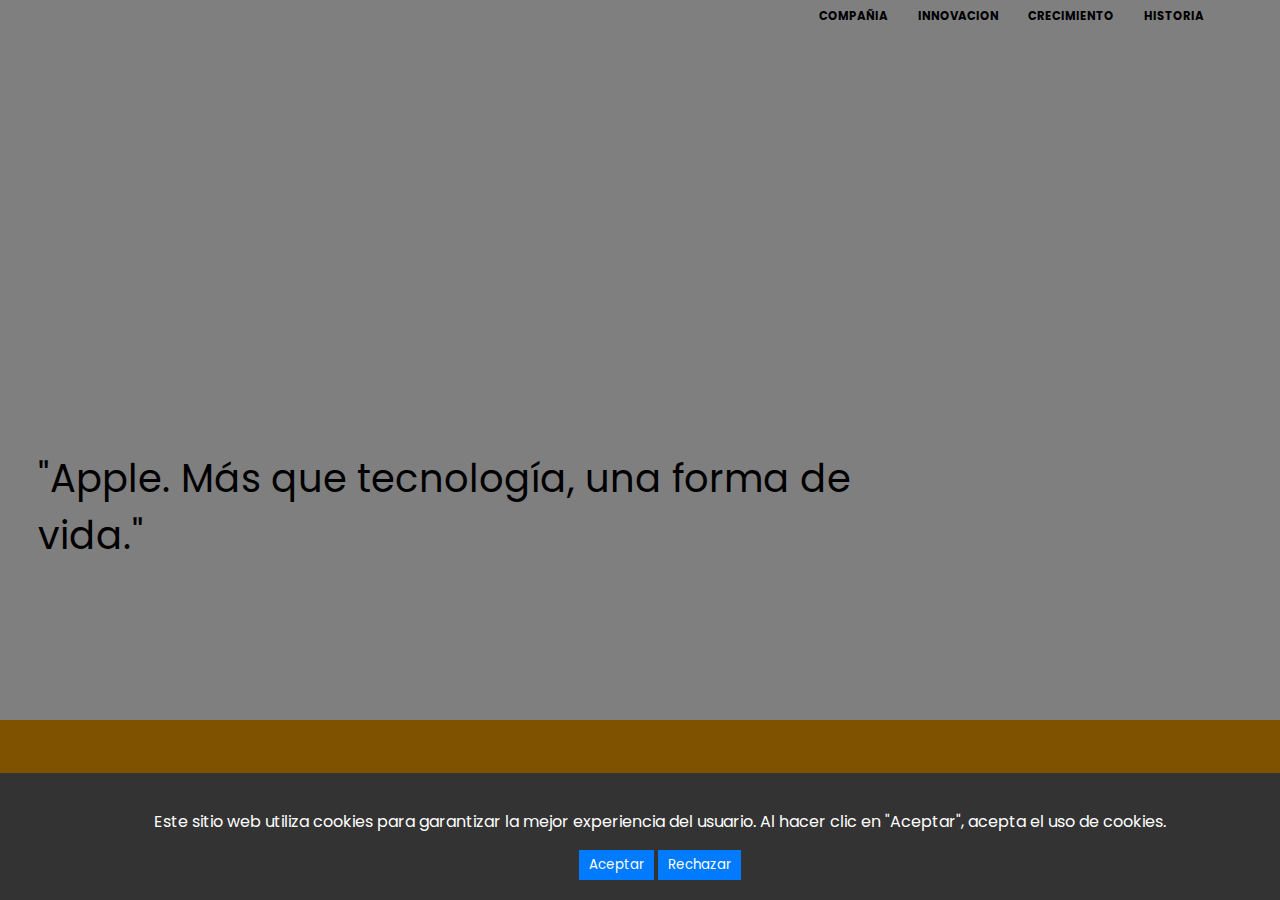
<file: index.html>
<!DOCTYPE html>
<html lang="en">
<head>
    <meta charset="UTF-8">
    <meta name="viewport" content="width=device-width, initial-scale=1.0">
    <link rel="stylesheet" href="CSS/index-header.css">
    <link rel="stylesheet" href="CSS/index-body.css">
    <link rel="stylesheet" href="CSS/index-letra.css">
    <link rel="stylesheet" href="CSS/index-containerPrincipal.css">
    <script src="JAVAS/ventanaerme.js"></script>
    <title>Home Apple</title>
</head>
<body>

    <header class="header1"> 
        <a onclick="return Confirmar()" href="company.html"><li class="li-header"><strong>COMPAÑIA</strong> </li></a>
        <a onclick="return Confirmar()" href="journalism.html"><li class="li-header"><strong>INNOVACION</strong></li></a>
        <a onclick="return Confirmar()" href="carrers.html"><li class="li-header"><strong>CRECIMIENTO</strong></li></a>
        <a onclick="return Confirmar()" href="inventors.html"><li class="li-header"><strong>HISTORIA</strong></li></a>
    </header>


    <div class="containerPrincipal">
    
        <div class="containerSlogan">
            "Apple. Más que tecnología, una forma de <br>vida."
        </div>

        <div class="barraInferior">
            
        </div>
        
    </div>

    <div id="cookie-overlay"></div>
    <div id="cookie-popup">
        <p>Este sitio web utiliza cookies para garantizar la mejor experiencia del usuario. Al hacer clic en "Aceptar", acepta el uso de cookies.</p>
 
        <button id="accept-cookie">Aceptar</button>
        <button id="reject-cookie">Rechazar</button>
    </div>
    
    <script src="JAVAS/cookies.js">
       
    </script>
</body>
</html>
</file>
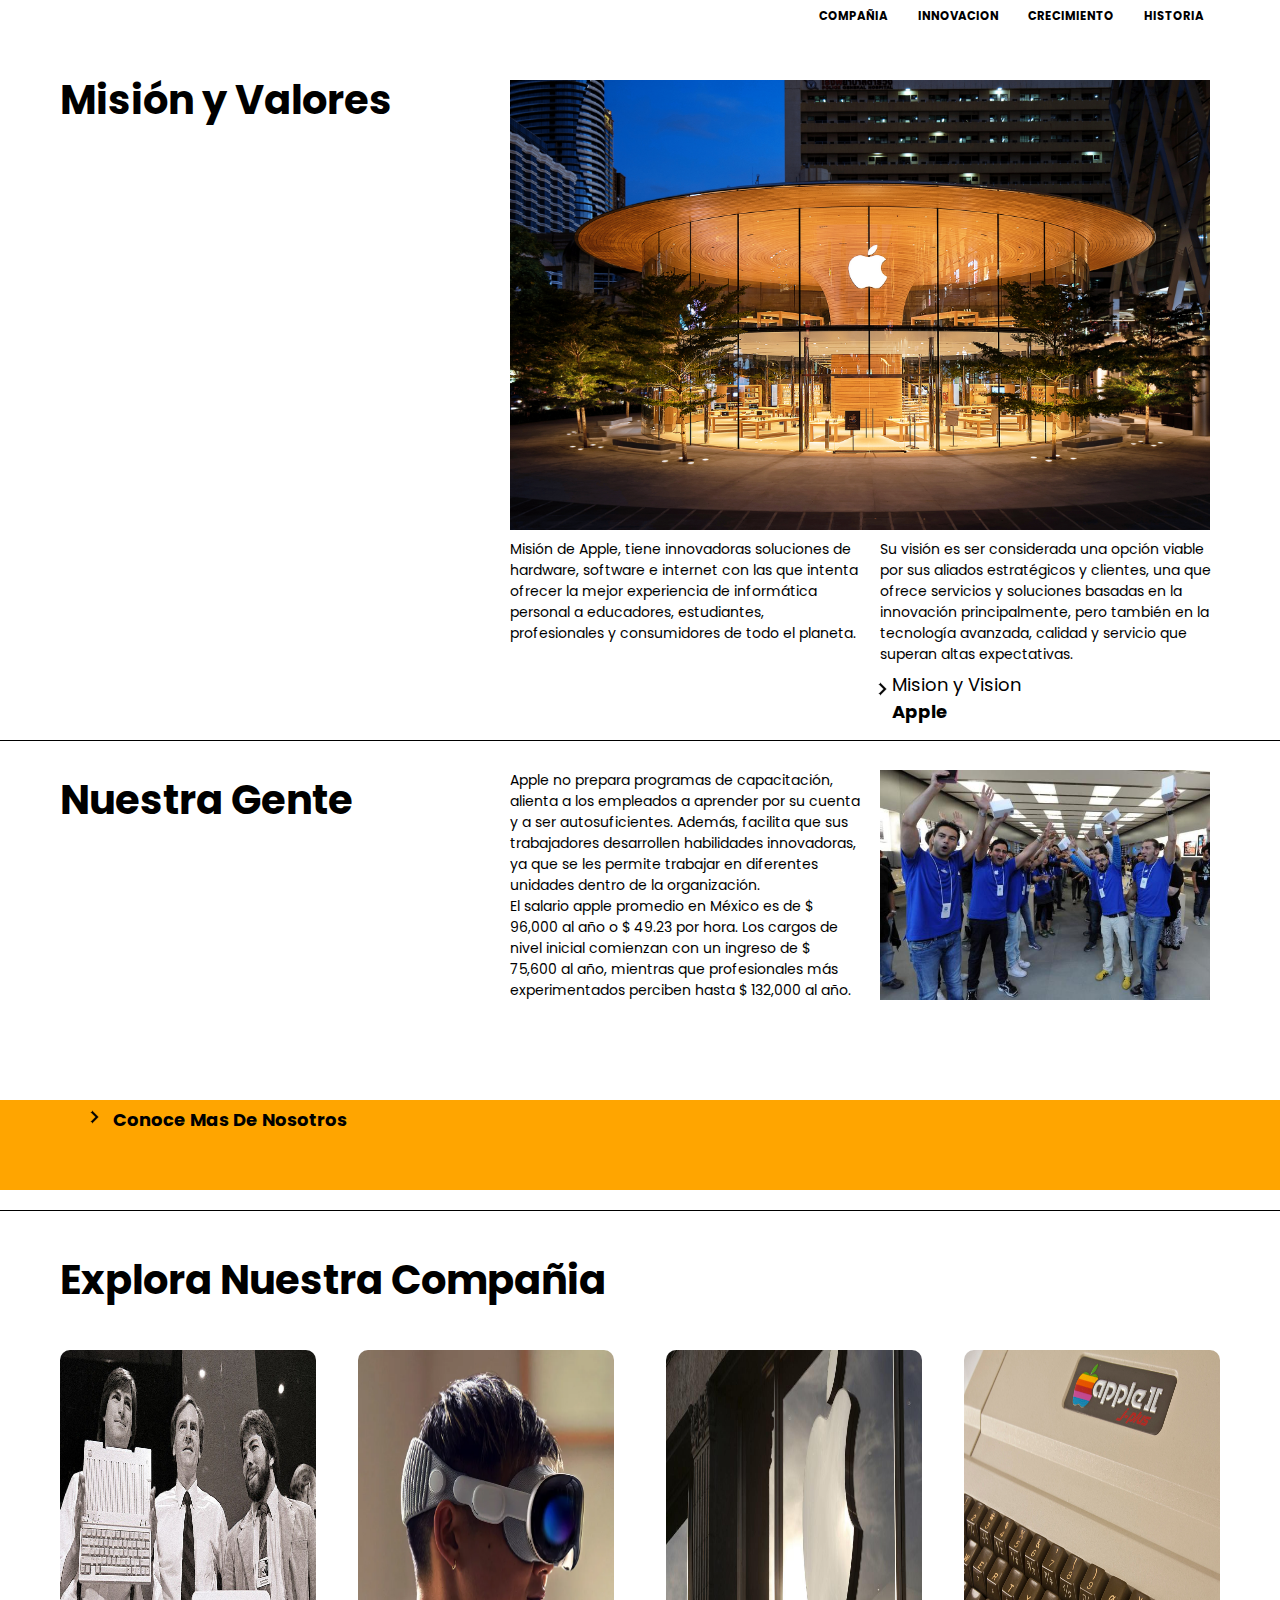
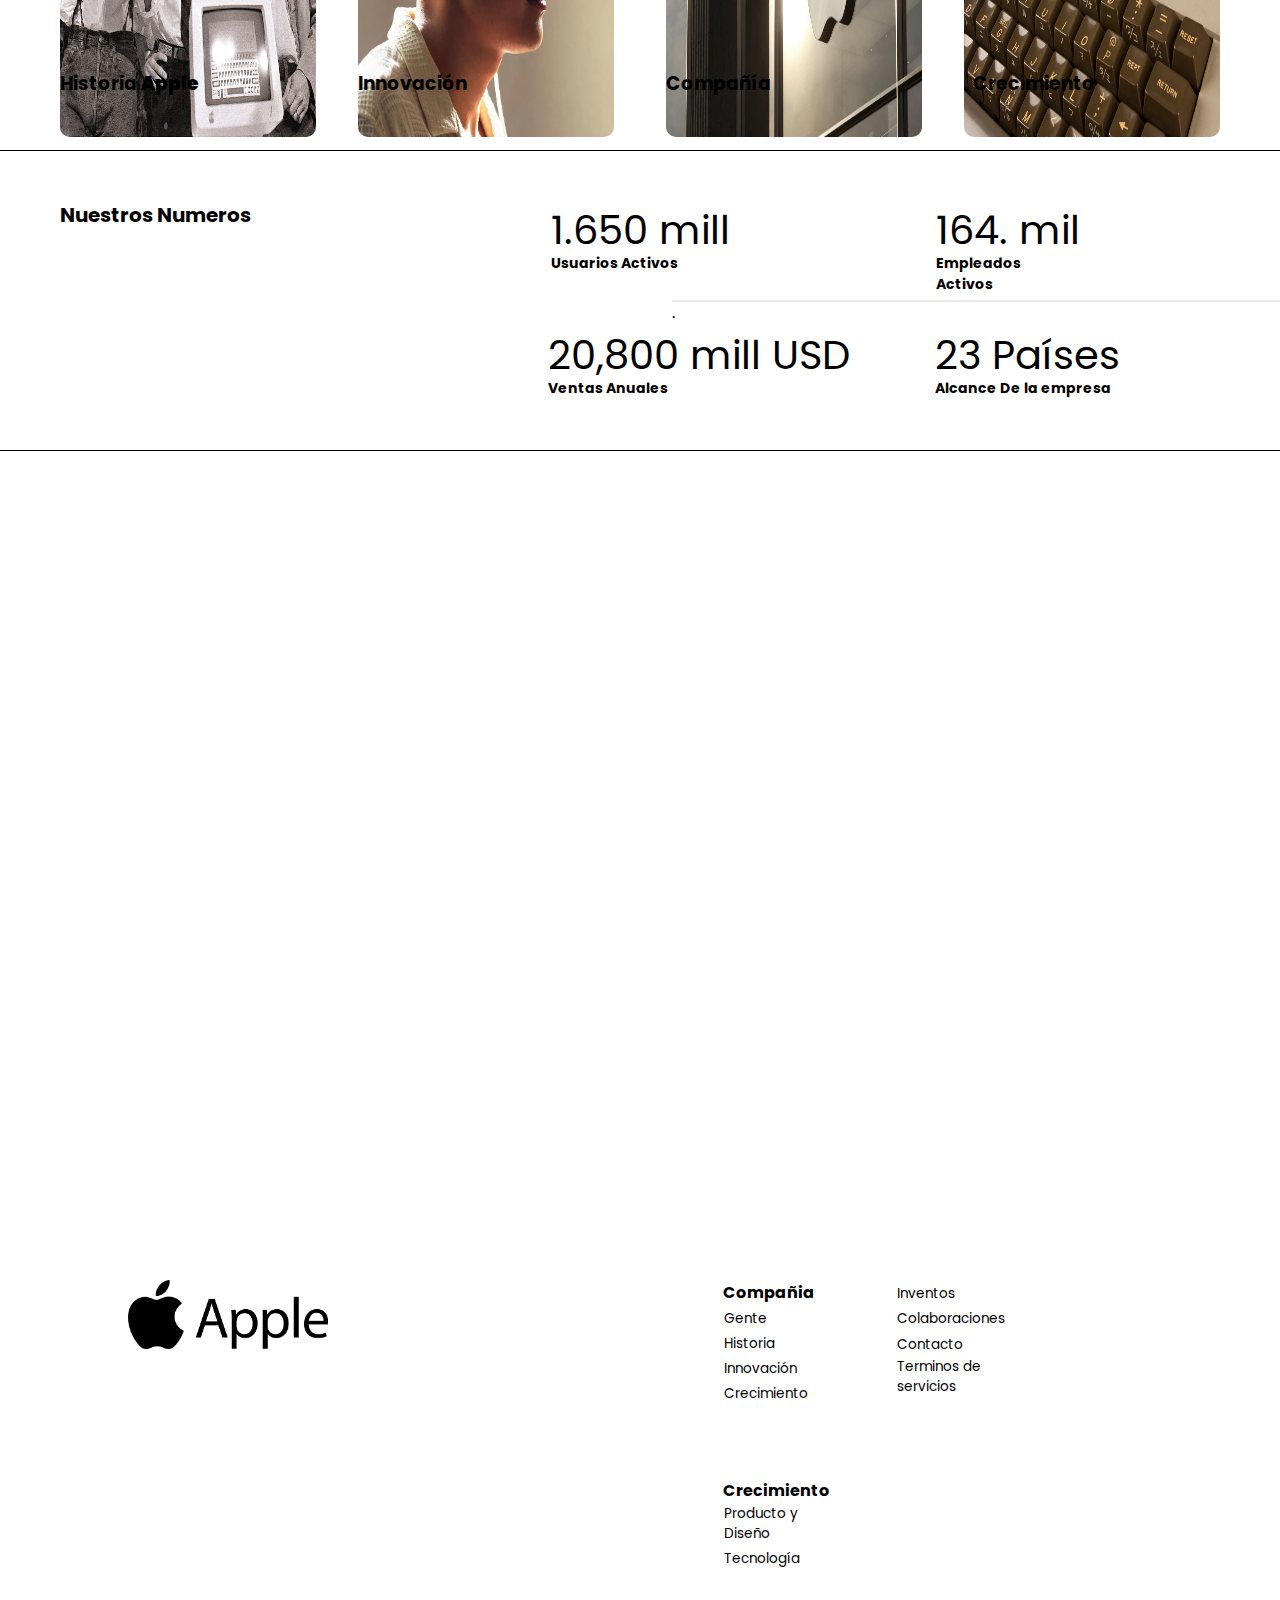
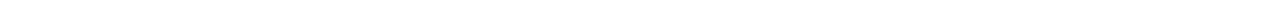
<file: company.html>
<!DOCTYPE html>
<html lang="en">
<head>
    <meta charset="UTF-8">
    <meta name="viewport" content="width=device-width, initial-scale=1.0">
    <link rel="stylesheet" href="/CSS/index-header.css">
    <link rel="stylesheet" href="/CSS/index-body.css">
    <link rel="stylesheet" href="/CSS/index-letra.css">
    <link rel="stylesheet" href="/CSS/company-containerPrincipal.CSS">
    <link rel="stylesheet" href="/CSS/index-containerPrincipal.css">
    <title>COMPANY</title>
</head>
<body>

    <header class="header1"> 
        <a href="company.html"><li class="li-header"><strong>COMPAÑIA</strong> </li></a>
        <a href="journalism.html"><li class="li-header"><strong>INNOVACION</strong></li></a>
        <a href="carrers.html"><li class="li-header"><strong>CRECIMIENTO</strong></li></a>
        <a href="inventors.html"><li class="li-header"><strong>HISTORIA</strong></li></a>
    </header>


    <div class="Company-ContainerPrincipal">
        <div class="Company-ContainerSub">
            <section class="subtitulo-1">
             <strong>Misión y Valores</strong>   
            </section>
            
            <section >
                <img class="Imagen-Apple" src="/IMGS/Oficina.jpg">
            </section>
            <section class="Introduction-Mission">
                <p>Misión de Apple, tiene innovadoras soluciones de hardware, software e internet con las que intenta ofrecer la mejor experiencia de informática personal a educadores, estudiantes, profesionales y consumidores de todo el planeta.
                  </p>
            </section>

            <section class="Imagen-Subtitulo-1">
                <p>
                    Su visión es ser considerada una opción viable por sus aliados estratégicos y clientes, una que ofrece servicios y soluciones basadas en la innovación principalmente, pero también en la tecnología avanzada, calidad y servicio que superan altas expectativas.
                </p>
            </section>

            <section class="Mission">
                <img class="Img2" src="/IMGS/chevron_right_FILL0_wght400_GRAD0_opsz24.png">
                <a href="" style="font-size: 18px;"> Mision y Vision <strong>Apple</strong></a>
            </section>
        </div>

        <div class="BarraDivisora" id="gente">
            
        </div>

        <div class="Nuestra-gente">
            <section class="Subtitulo-Gente" >
                <strong> Nuestra Gente</strong>
            </section>

            <section class="parrafo-Nue-Gente">
                Apple no prepara programas de capacitación, alienta a los 
                empleados a aprender por su cuenta y a ser autosuficientes.
                 Además, facilita que sus trabajadores desarrollen habilidades
                  innovadoras, ya que se les permite trabajar en diferentes unidades
                   dentro de la organización. <br>
                   El salario apple promedio en México es de $ 96,000 al año 
                   o $ 49.23 por hora. Los cargos de nivel inicial comienzan con un 
                   ingreso de $ 75,600 al año, mientras que 
                   profesionales más experimentados perciben hasta $ 132,000 al año.
            </section>

            <section>
                <img class="Imagen-Empleados" src="/IMGS/Empleados.jpg">
            </section>
        </div>

        <div class="barraInferior2">
            
        </div>
        <img class="img3" src="/IMGS/chevron_right_FILL0_wght400_GRAD0_opsz24.png">
        <a href="" style="font-size: 18px;" class="Siguente"><strong>Conoce Mas De Nosotros</strong></a>
    </div>

        <div class="barra-Divisora2">

        </div>

        <div class="Explore-Company">
            <section class="subtitulo4">
                <strong>Explora Nuestra Compañia</strong>
            </section>

            <section  class="barraImgs">
                <a href="inventors.html"><img src="/IMGS/jobs.jpg" class="img5 a-1"></a>
                <a href=""> <img src="/IMGS/Apple-Vision-Pro-.jpg" class="img6 a-1"></a>
                <h3  class="h3-1">Historia <strong>Apple</strong></h3>
                <h3 class="h3-2">Innovación<strong></strong></h3>
                <a href="carrers.html"><img src="/IMGS/oficinas.jpg" class="img7 a-1"></a>
                <h3 class="h3-3">Compañía<strong></strong></h3>  
                <a href="carrers.html"><img src="/IMGS/producto10.jpg" class="img8 a-1"></a>
                <h3 class="h3-4">Crecimiento <strong></strong></h3>
            </section>
        </div>

        <div class="barra-Divisora3">
            
        </div>

        <div class="ContainerSecundario">
            <section class="Subtitulo5">
               
               <strong>Nuestros Numeros</strong>
               
            </section>

            <section class="Usuarios">
                1.650 mill
                
                   
                   <h3 class="h3-5">
                    Usuarios Activos
                   </h3>
            </section>

            <section class="Empleados">
                    164. mil
                    <h3 class="h3-6">
                        Empleados Activos
                   </h3>
            </section>
            <div class="barraSeparadora">

            </div>

            <section class="Ventas">
                20,800 mill USD
                <h3 class="h3-7">
                    Ventas Anuales
                </h3>
                 
            </section>

            <section class="Alcance">
                23 Países
                <h3 class="h3-8">
                    Alcance De la empresa
                </h3>
            </section>
            <div class="barra">
                .
            </div>

            <section class="Logo-2">
                <img  style="width: 200px; " src="/IMGS/Apple-Logo-PNG.png">
            </section>

            <section class="More">
                <li><strong>Compañia</strong> </li>
                <a href="#gente"><li>Gente</li></a><br>
                <a href="inventors.html"><li>Historia</li></a><br>
                <a href="journalism.html"><li>Innovación</li></a><br>
                <a href="carrers.html"><li>Crecimiento</li></a>
            </section>

            <section class="More2">
                <li><strong>Crecimiento</strong> </li>
                <a href="carrers.html"> <li>Producto y Diseño</li></a><br>
                <a href="carrers.html"><li>Tecnología</li></a><br><br><br>
            </section>

            <section class="More3">
                <a href="inventors.html"><li>Inventos</li></a><br>
                <a href="journalism.html"><li>Colaboraciones</li></a><br>
                <a href="Contacto.html"><li>Contacto</li></a><br>
                <a href="Terminos y condiciones.html"><li>Terminos de servicios</li></a>
            </section>

        </div>

</body>
</html>
</file>
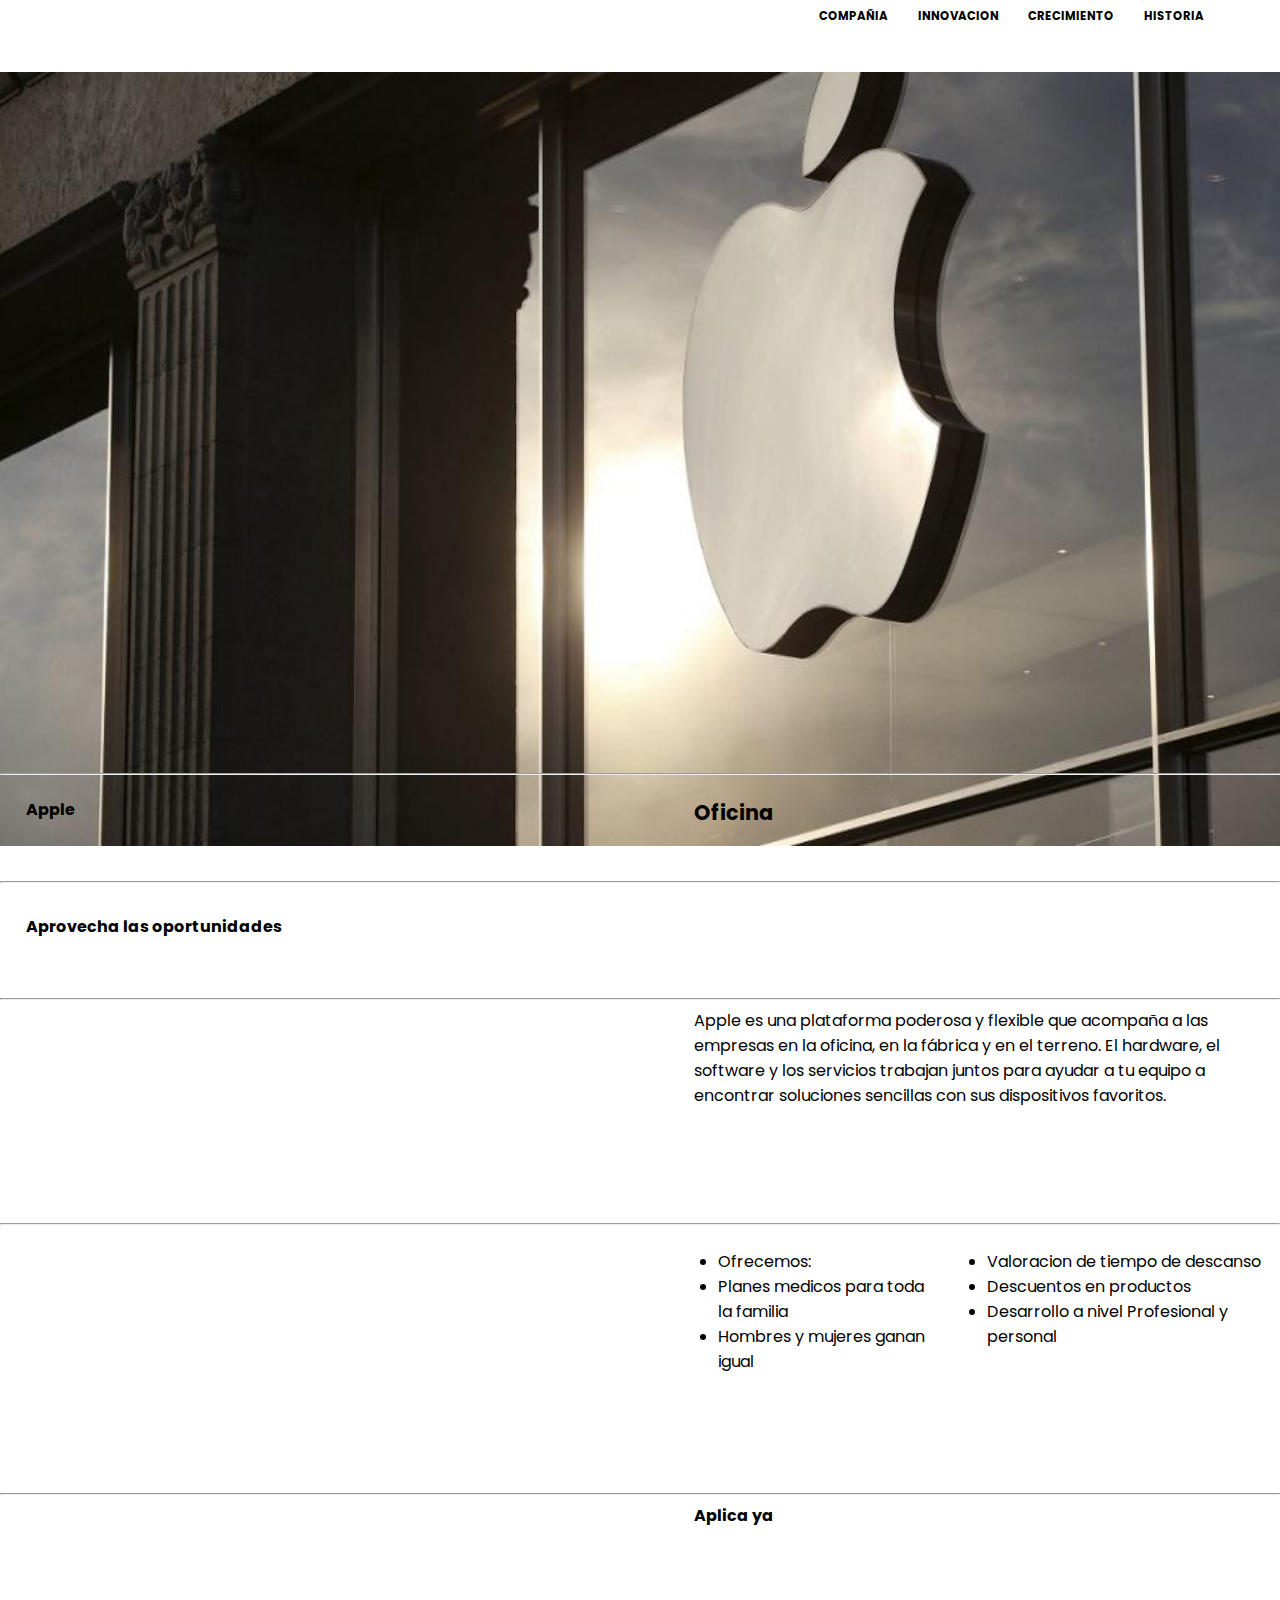
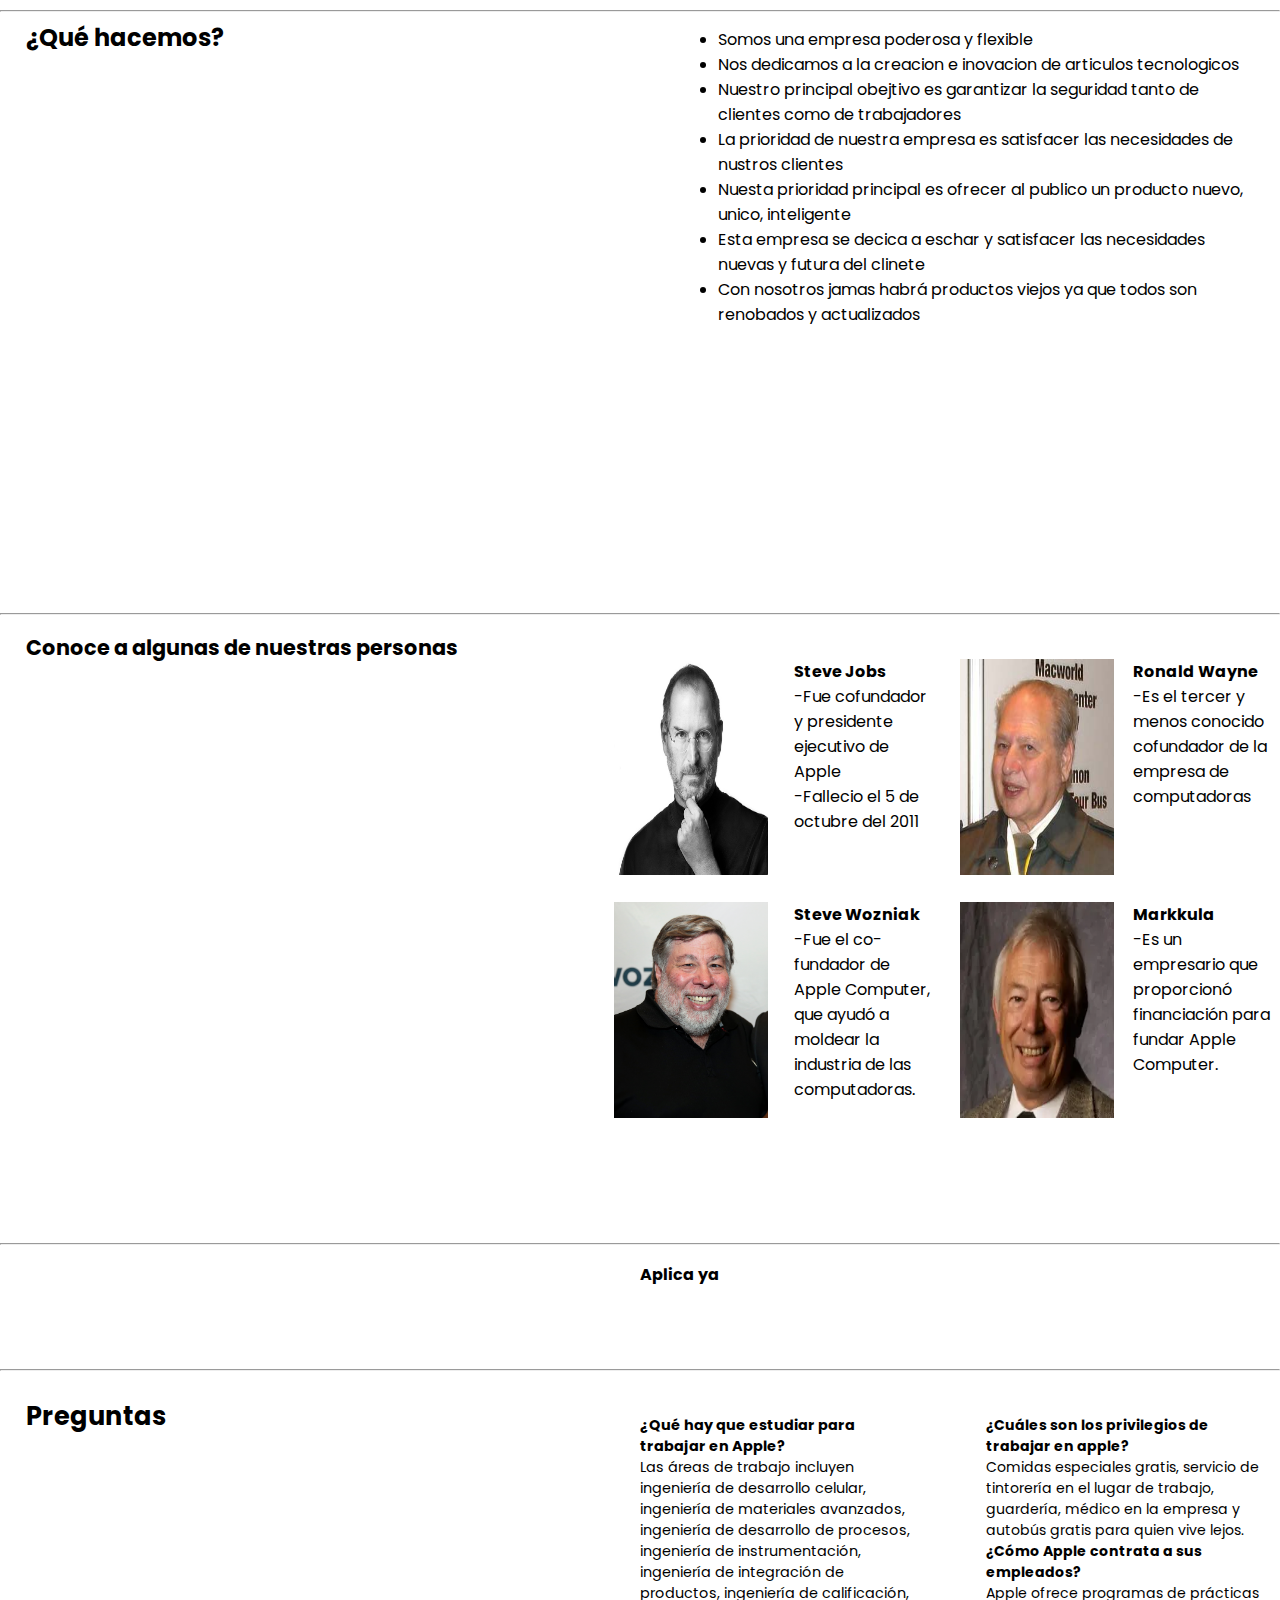
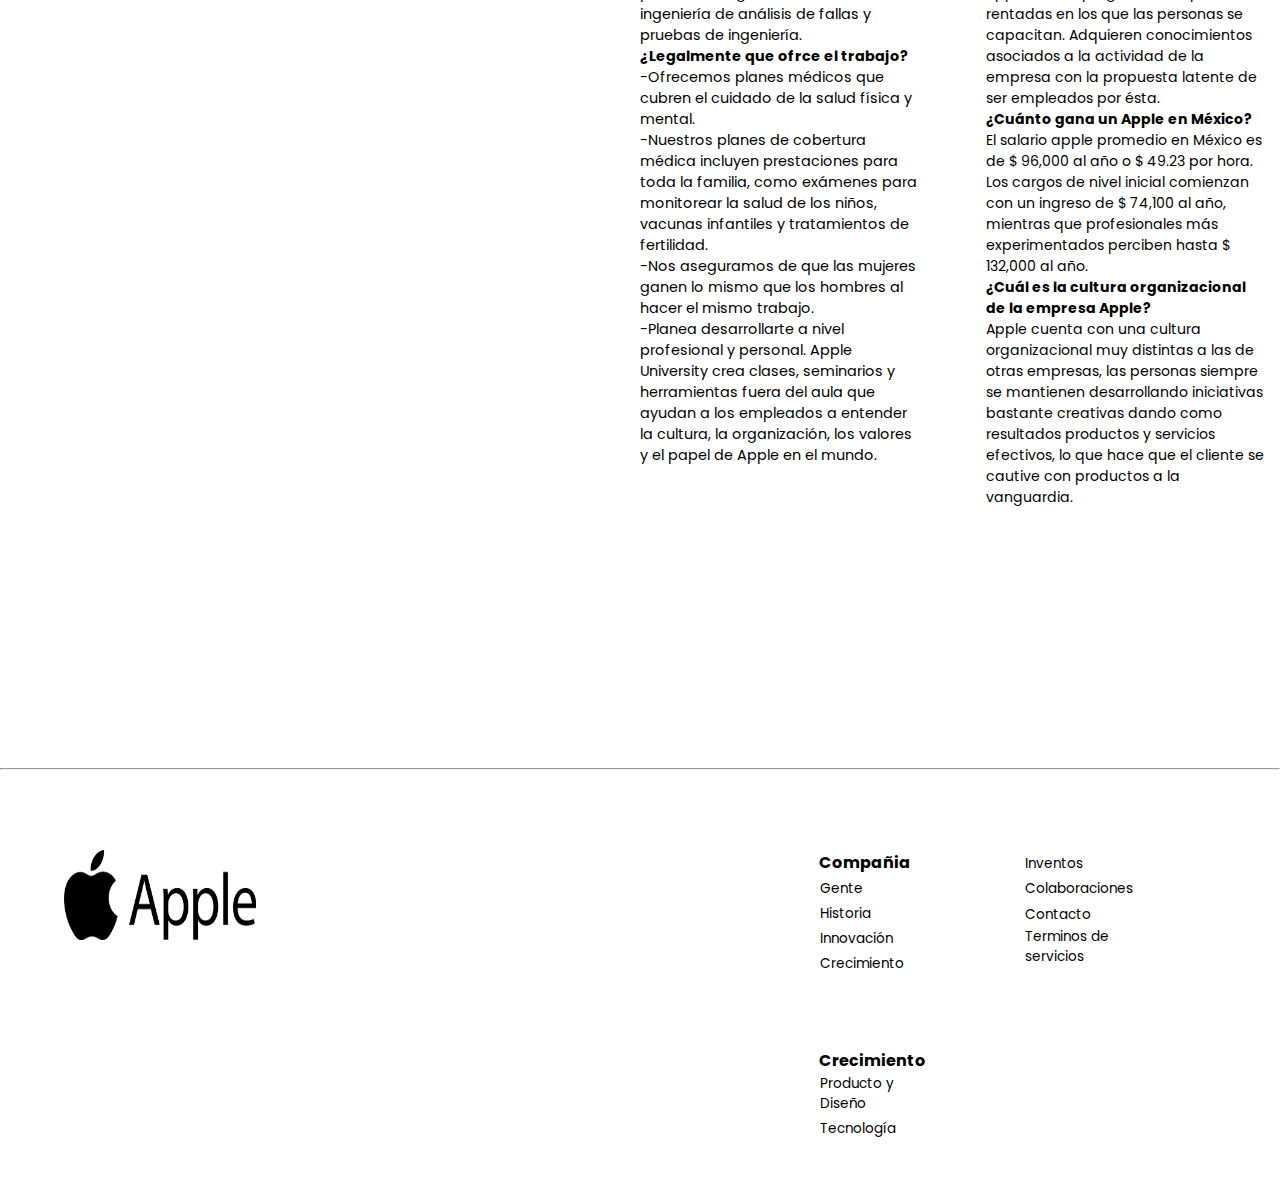
<file: inventors.html>
<!DOCTYPE html>
<html lang="en">
<head>
    <meta charset="UTF-8">
    <link rel="stylesheet" href="/CSS/inventors.css">
    <link rel="stylesheet" href="/CSS/index-header.css">
    <link rel="stylesheet" href="/CSS/index-letra.css">
    <meta name="viewport" content="width=device-width, initial-scale=1.0">
    <title>INVENTORS</title>
</head>
<body>
    <header class="header1"> 
        <a href="company.html"><li class="li-header"><strong>COMPAÑIA</strong> </li></a>
        <a href="journalism.html"><li class="li-header"><strong>INNOVACION</strong></li></a>
        <a href="carrers.html"><li class="li-header"><strong>CRECIMIENTO</strong></li></a>
        <a href="inventors.html"><li class="li-header"><strong>HISTORIA</strong></li></a>
    </header>
    
    <div class="container">
        <img class="img-1" src="/IMGS/oficinas.jpg">
        <div class="caja-2"><hr></div>
        <div class="caja-2-1"><strong>Apple</strong></div>
        <div class="caja-2-2"><strong>Oficina</strong></div>
        <div class="caja-3"><hr></div>
        <div class="caja-3-1"><strong>Aprovecha las oportunidades</strong></div>
        <div class="caja-4"><hr></div>
        <div class="caja-4-1">Apple es una plataforma poderosa y flexible que acompaña a las empresas en la oficina, en la fábrica y en el terreno. El hardware, el software y los servicios trabajan juntos para ayudar a tu equipo a encontrar soluciones sencillas con sus dispositivos favoritos.</div>
        <div class="caja-5"><hr></div>
        <div class="caja-5-1">
            <ul>
                <li>Ofrecemos:</li>
                <li>Planes medicos para toda la familia</li>
                <li>Hombres y mujeres ganan igual</li>
            </ul>
        </div>
        <div class="caja-5-2">
            <ul>
                <li>Valoracion de tiempo de descanso</li>
                <li>Descuentos en productos</li>
                <li>Desarrollo a nivel Profesional y personal</li>
            </ul>
        </div>
        <div class="caja-6"><hr></div>
        <div class="caja-6-1"><strong>Aplica ya</strong></div>
        <div class="caja-7"><hr></div>
        <div class="caja-7-1">
            <ul>
                <li>Somos una empresa poderosa y flexible</li>
                <li>Nos dedicamos a la creacion e inovacion de articulos tecnologicos</li>
                <li>Nuestro principal obejtivo es garantizar la seguridad tanto de clientes como de trabajadores </li>
                <li>La prioridad de nuestra empresa es satisfacer las necesidades de nustros clientes</li>
                <li>Nuesta prioridad principal es ofrecer al publico un producto nuevo, unico, inteligente</li>
                <li>Esta empresa se decica a eschar y satisfacer las necesidades nuevas y futura del clinete </li>
                <li>Con nosotros jamas habrá productos viejos ya que todos son renobados y actualizados</li>
                
            </ul>
        </div>
        <div class="caja-7-2"><strong>¿Qué hacemos?</strong></div>
        <div class="caja-8"><hr></div>
        <div class="caja-8-1"><strong>Conoce a algunas de nuestras personas</strong></div>

        <div><img src="/IMGS/imagen-jobs.jpg" alt="Imagen de Steve Jobs" class="imagen-jobs"> </div>

        <div class="caja-8-2-1"><strong>Steve Jobs</strong><br>
            -Fue cofundador y presidente ejecutivo de Apple<br>
            -Fallecio el 5 de octubre del 2011
        </div>

        <div><img src="/IMGS/imagen-wozniak.jpg" class="imagen-wozniak"></div>

        <div class="caja-8-3-1"><strong>Steve Wozniak</strong><br>
            -Fue el co-fundador de Apple Computer, que ayudó a moldear la industria de las computadoras.<br>
             </div>
        <div><img src="/IMGS/imagen-wayne.jpg" class="imagen-wayne"></div>

        <div class="caja-8-4-1"><strong>Ronald Wayne</strong><br>
            -Es el tercer y menos conocido cofundador de la empresa de computadoras
        </div>
        <div><img src="/IMGS/imagen-mark.jpg" class="imagen-mark"></div>
        <div class="caja-8-5-1"><strong>Markkula</strong><br>
        -Es un empresario que proporcionó financiación para fundar Apple Computer.
        </div>
        <div class="caja-9"><hr></div>
        <div class="caja-9-1"><strong>Aplica ya</strong></div>
        <div class="caja-10"><hr></div>
        <div class="caja-10-1"><strong>Preguntas</strong></div>
        <div class="caja-10-2"><strong>¿Qué hay que estudiar para trabajar en Apple?</strong><br>
            Las áreas de trabajo incluyen ingeniería de desarrollo celular, ingeniería de materiales avanzados, ingeniería de desarrollo de procesos, ingeniería de instrumentación, ingeniería de integración de productos, ingeniería de calificación, ingeniería de análisis de fallas y pruebas de ingeniería.<br>
            <strong>¿Legalmente que ofrce el trabajo?</strong> <br>
            -Ofrecemos planes médicos que cubren el cuidado de la salud física y mental. <br>
            -Nuestros planes de cobertura médica incluyen prestaciones para toda la familia, como exámenes para monitorear la salud de los niños, vacunas infantiles y tratamientos de fertilidad.<br> 
            -Nos aseguramos de que las mujeres ganen lo mismo que los hombres al hacer el mismo trabajo.<br>
            -Planea desarrollarte a nivel profesional y personal. Apple University crea clases, seminarios y herramientas fuera del aula que ayudan a los empleados a entender la cultura, la organización, los valores y el papel de Apple en el mundo.
        </div>
        <div class="caja-10-3">
            <strong>¿Cuáles son los privilegios de trabajar en apple?</strong> <br>
            Comidas especiales gratis, servicio de tintorería en el lugar de trabajo, guardería, médico en la empresa y autobús gratis para quien vive lejos.<br>
            <strong>¿Cómo Apple contrata a sus empleados?</strong> <br>
            Apple ofrece programas de prácticas rentadas en los que las personas se capacitan. Adquieren conocimientos asociados a la actividad de la empresa con la propuesta latente de ser empleados por ésta.<br>
            <strong>¿Cuánto gana un Apple en México?</strong><br>
            El salario apple promedio en México es de $ 96,000 al año o $ 49.23 por hora. Los cargos de nivel inicial comienzan con un ingreso de $ 74,100 al año, mientras que profesionales más experimentados perciben hasta $ 132,000 al año.<br>
            <strong>¿Cuál es la cultura organizacional de la empresa Apple?</strong><br>
            Apple cuenta con una cultura organizacional muy distintas a las de otras empresas, las personas siempre se mantienen desarrollando iniciativas bastante creativas dando como resultados productos y servicios efectivos, lo que hace que el cliente se cautive con productos a la vanguardia.
        </div>
        <div class="caja-11"><hr></div>
            <img class="Logo2" src="/IMGS/Apple-Logo-PNG.png" >
        <section class="More">
            <li><strong>Compañia</strong> </li>
            <a href="company.html"><li>Gente</li></a><br>
            <a href="inventors.html"><li>Historia</li></a><br>
            <a href="journalism.html"><li>Innovación</li></a><br>
            <a href="carrers.html"><li>Crecimiento</li></a>
        </section>

        <section class="More2">
            <li><strong>Crecimiento</strong> </li>
            <a href="carrers.html"> <li>Producto y Diseño</li></a><br>
            <a href="carrers.html"><li>Tecnología</li></a><br><br><br>
        </section>

        <section class="More3">
            <a href="inventors.html"><li>Inventos</li></a><br>
            <a href="journalism.html"><li>Colaboraciones</li></a><br>
            <a href="Contacto.html"><li>Contacto</li></a><br>
            <a href="Terminos y condiciones.html"><li>Terminos de servicios</li></a>
        </section>
    </div>


</body>
</html>
</file>
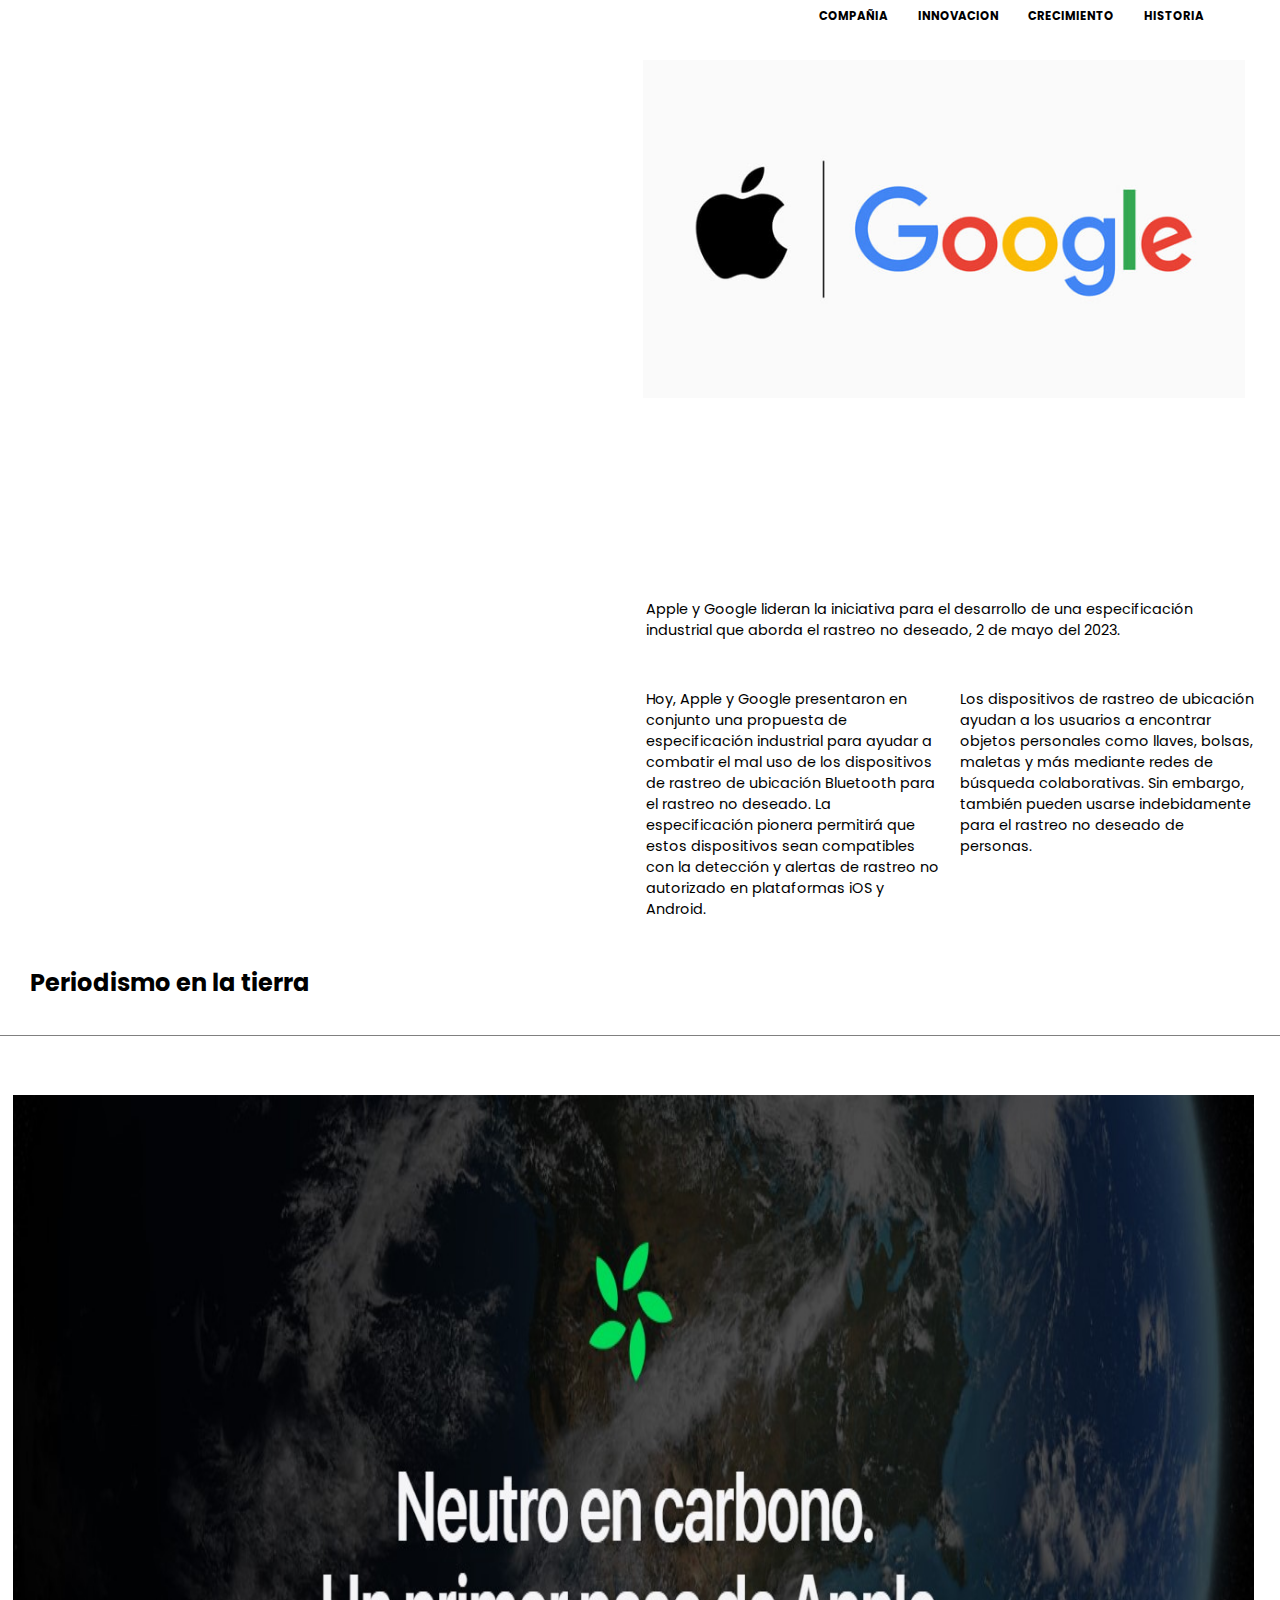
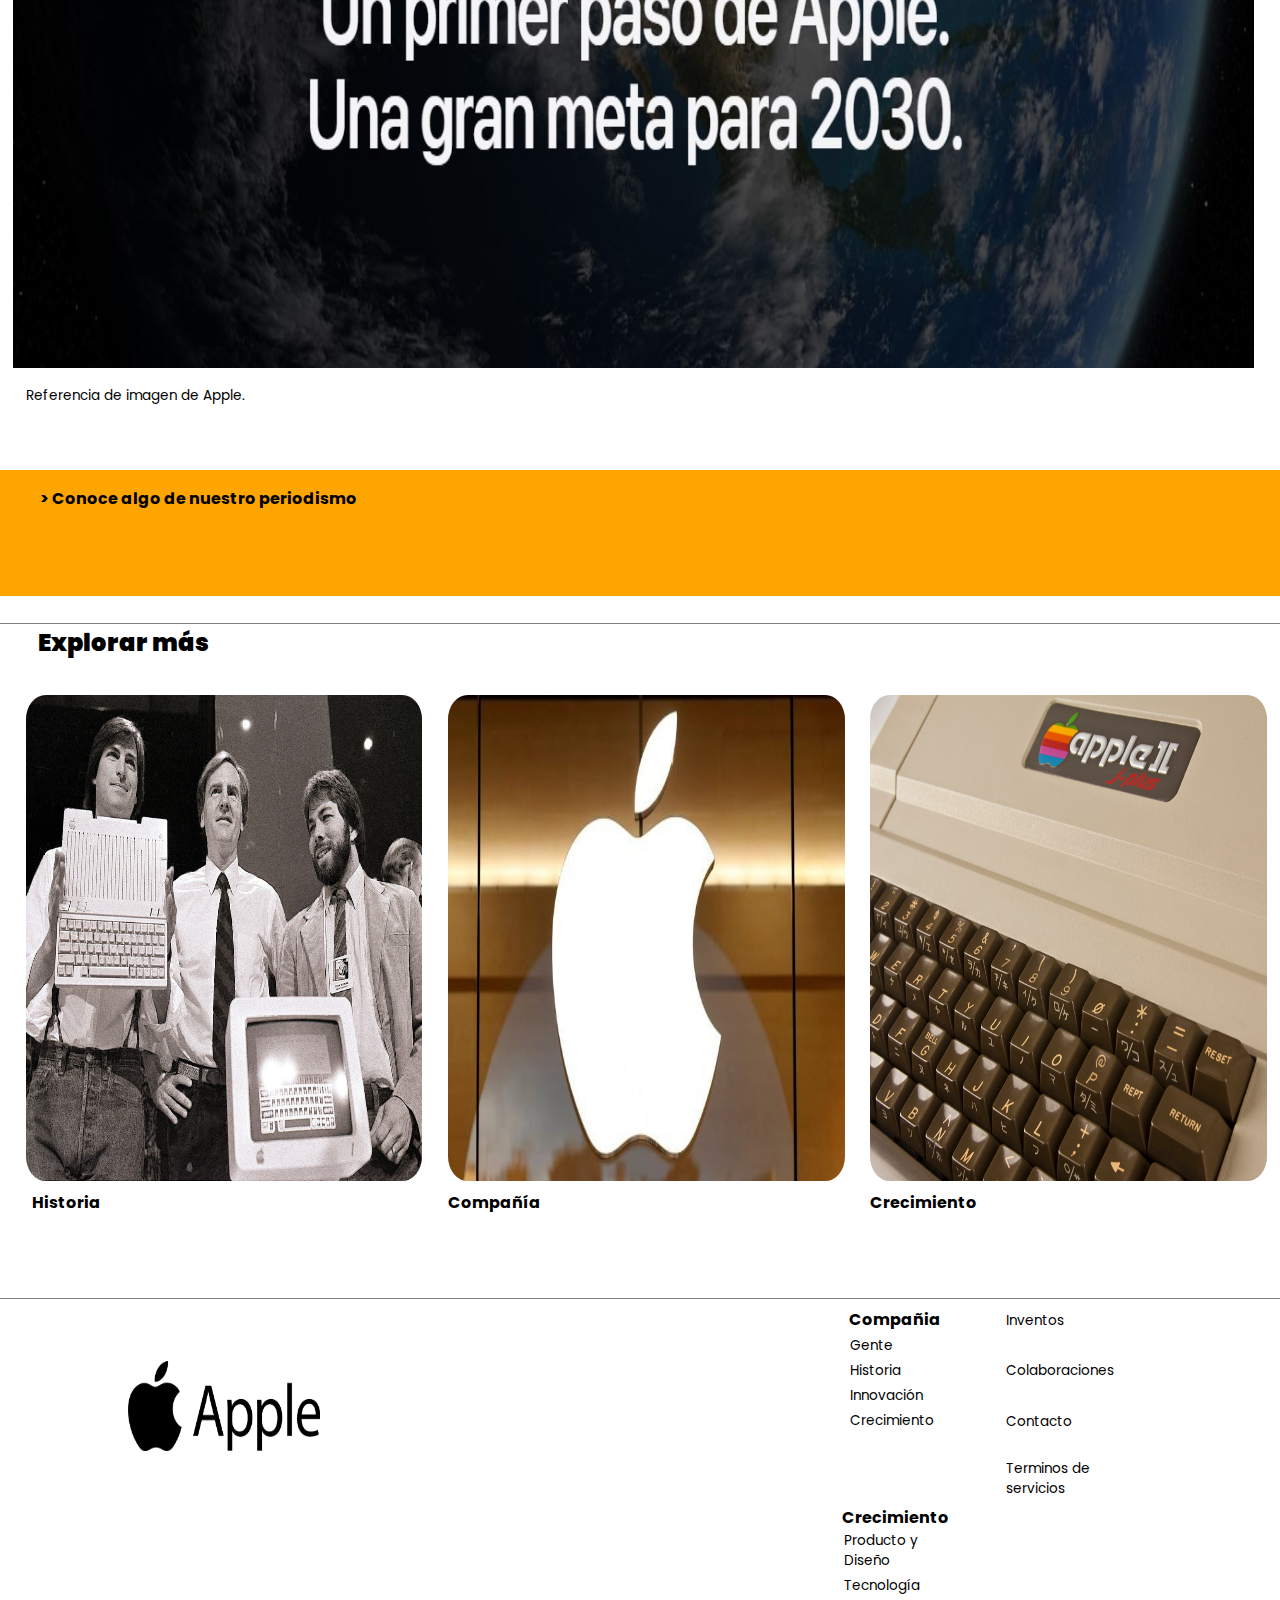
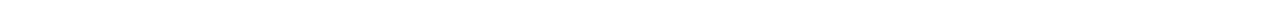
<file: journalism.html>
<!DOCTYPE html>
<html lang="en">
<head>
    <meta charset="UTF-8">
    <meta name="viewport" content="width=device-width, initial-scale=1.0">
    <link rel="stylesheet" href="/CSS/journalism.css">
    <link rel="stylesheet" href="/CSS/index-header.css">
    <link rel="stylesheet" href="/CSS/index-letra.css">
    <title>JOURNALISM</title>
</head>
<body>
    <header class="header1"> 
        <a href="company.html"><li class="li-header"><strong>COMPAÑIA</strong> </li></a>
        <a href="journalism.html"><li class="li-header"><strong>INNOVACION</strong></li></a>
        <a href="carrers.html"><li class="li-header"><strong>CRECIMIENTO</strong></li></a>
        <a href="inventors.html"><li class="li-header"><strong>HISTORIA</strong></li></a>
    </header>

    <div class="container">
        <img class="img-Google" src="/IMGS/google.jpg">
        <div class="caja-1"><p> Apple y Google lideran la iniciativa para el desarrollo de una especificación industrial que aborda el rastreo no deseado, 2 de mayo del 2023.</p></div>
        <div class="caja-2"><p> Los dispositivos de rastreo de ubicación ayudan a los usuarios a encontrar objetos personales como llaves, bolsas, maletas y más mediante redes de búsqueda colaborativas. Sin embargo, también pueden usarse indebidamente para el rastreo no deseado de personas.</p></div>
        <div class="caja-3"><p> Hoy, Apple y Google presentaron en conjunto una propuesta de especificación industrial para ayudar a combatir el mal uso de los dispositivos de rastreo de ubicación Bluetooth para el rastreo no deseado. La especificación pionera permitirá que estos dispositivos sean compatibles con la detección y alertas de rastreo no autorizado en plataformas iOS y Android.</p></div>
        <div class="caja-4"><h2>Periodismo en la tierra</h2></div>
        
        <div class="container2">
            <div class="linea1"></div>
            <img class="imag" src="/IMGS/Ambiente.jpg">
            <a href="https://www.apple.com/v/environment/u/images/overview/hero_bg_earth__baejs7fjv376_large.jpg" class="parraImg">Referencia de imagen de Apple.</a>
            <div class="boxOrange"><blockquote class="parraImgDentro"><br><b> >  Conoce algo de nuestro periodismo</b></blockquote></div>
            <div class="linea2"></div>
        </div>
        <div class="caja-5"><h2><b>Explorar más</b></h2></div>
        <a href="inventors.html"><img class="imag1" src="/IMGS/jobs.jpg"></a>
        <a href="company.html"><img class="imag2" src="/IMGS/Apple-600x338-1.jpg"></a>
        <a href="carrers.html"><img class="imag3" src="/IMGS/producto10.jpg"></a>
        <div class="parrafo1"><strong>Historia</strong></div>
        <div class="parrafo2"><strong>Compañía</strong></div>
        <div class="parrafo3"><strong>Crecimiento</strong></div>

        <div class="linea3"></div>
        <img class="imag5" src="/IMGS/Apple-Logo-PNG.png">
        <section class="More">
            <li><strong>Compañia</strong> </li>
            <a href="company.html"><li>Gente</li></a><br>
            <a href="inventors.html"><li>Historia</li></a><br>
            <a href="journalism.html"><li>Innovación</li></a><br>
            <a href="carrers.html"><li>Crecimiento</li></a>
        </section>

        <section class="More2">
            <li><strong>Crecimiento</strong> </li>
            <a href="carrers.html"> <li>Producto y Diseño</li></a><br>
            <a href="carrers.html"><li>Tecnología</li></a><br><br>
        </section>

        <section class="More3">
            <a href="inventors.html"><li>Inventos</li></a><br><br>
            <a href="journalism.html"><li>Colaboraciones</li></a><br><br>
            <a href="Contacto.html"><li>Contacto</li></a><br><br>
            <a href="Terminos y condiciones.html"><li>Terminos de servicios</li></a><br>
        </section>
    </div>
</body>
</html>
</file>
<file: CSS/index-header.css>
/*ESTOS SON MIS ATRIBUTOS DEL HEADER*/

header{
    
    width: 100%;
    height: 20%;
    align-items: center;
    text-align: right;
    background-color: transparent;

}

.header1{

    position: absolute;
    left: -5%;
    height: 20%;

}

.header{
    
    position: absolute;
    left: 60%;
    height: 20%;
}

.li-header,a{
    font-size: 85%;
    display: inline-block;
    list-style: none;
    margin: 1%;
    margin-top: 0.5%;
    text-decoration: none;
    color: black;
}
</file>
<file: CSS/index-body.css>
body,html{
    padding: 0;
    margin: 0;
}
</file>
<file: CSS/index-letra.css>
@import url('https://fonts.googleapis.com/css2?family=Poppins:wght@100;300&display=swap');

*{
    font-family:Poppins;
}
</file>
<file: CSS/index-containerPrincipal.css>
.containerPrincipal{
    background-color: rgb(255, 255, 255);
    height: 90vh;
}

.containerSlogan{
    position: absolute;
    top: 50%;
    margin-left: 3%;
    font-size: 240%;
}
.barraInferior{
    background-color: orange;
    height: 20%;
    width: 100%;
    position: absolute;
    top: 80%;
}

 /* Estilos para el fondo oscuro difuminado */
 #cookie-overlay {
    display: none;
    position: fixed;
    top: 0;
    left: 0;
    width: 100%;
    height: 100%;
    background: rgba(0, 0, 0, 0.5); /* Fondo oscuro difuminado */
    z-index: 9999;
}
/* Estilos para la ventana emergente de cookies */
#cookie-popup {
    position: fixed;
    bottom: 0;
    left: 0;
    width: 100%;
    height: auto; /* Aumenta la altura de la ventana emergente */
    background-color: #333;
    color: #fff;
    padding: 20px;
    text-align: center;
    z-index: 10000;
    display: flex;
    flex-direction: column;
    justify-content: flex-end; /* Alinea el texto en la parte inferior */
}
#cookie-popup button {
    background-color: #007BFF;
    color: #fff;
    border: none;
    padding: 5px 10px;
    cursor: pointer;
}
</file>
<file: CSS/company-containerPrincipal.CSS>
.Company-ContainerPrincipal{
    background-color: white;
    width: 100%;
    height: 100vh;
   
}

.Company-ContainerSub{
    background-color: transparent;
}

.subtitulo-1{
 position: absolute;
 top: 70px;
 left: 60px;
 margin: 0;
 padding: 0;
font-size: 40px;
}

.Imagen-Apple{
    position: absolute;
    width: 700px;
    height: 450px;
    top: 80px;
    right: 70px;
}

.Introduction-Mission{
    position: absolute;
    width: 350px;
    height: auto;
    top: 525px;
    right: 420px;
    font-size: 14px;
}

.Imagen-Subtitulo-1{
    position: absolute;
    width: 350px;
    height: auto;
    top: 525px;
    right: 50px;
    font-size: 14px;
}

.Mission{
    position: absolute;
    width: auto;
    top: 670px;
    right: 200px;
    
}

.Img2{
    position: absolute;
    top: 0px;
    right: 185px;
    top: 7px;
}


.BarraDivisora{
    background-color: black;
    height: 1px;
    width: 100%;
    position: absolute;
    right: 0px;
    top: 740px;
}

.Nuestra-Gente{
    width: 100%;
}

.Subtitulo-Gente{

    position: absolute;
    top: 770px;
    left: 60px;
    margin: 0;
    padding: 0;
   font-size: 40px;
   height: 300px;
}

.parrafo-Nue-Gente{
    position: absolute;
    top: 770px;
    width: 350px;
    right: 420px;
    font-size: 14px;
}

.Imagen-Empleados{
width: 330px;
position: absolute;
top: 770px;
right: 70px;
height: 230px;
}

.barraInferior2{
    background-color: orange;
    height: 90px;
    width: 1550px;
    position: absolute;
    top: 1100px;
    right:0;
}

.Siguente{
position: absolute;
top: 1100px;
left: 100px;

}

.img3{
    position: absolute;
    top: 1105px;
    left: 83px;
}

.barra-Divisora2{
    height: 1px;
    position: absolute;
    top: 1210px;
    right: 0px;
    width: 100%;
    background-color: black;
}

.subtitulo4{
    position: absolute;
    top: 1250px;
    left: 60px;
    font-size: 40px;
    height: 300px;
}

.img5{
    position: absolute;
    top: 1350px;
    left: 60px;
    width: 20%;
    height: 43%;
    border-radius: 10px;
}

.img6{
    position: absolute;
    top: 1350px;
    left: 28%;
    width: 20%;
    height: 43%;
    border-radius: 10px;
}

.img7{
    position: absolute;
    top: 1350px;
    left: 52%;
    width: 20%;
    height: 43%;
    border-radius: 10px;
  
}


.img8{
    position: absolute;
    top: 1350px;
    right: 60px;
    width: 20%;
    height: 43%;
    border-radius: 10px;
}



.barraImgs{
    position:static;
    margin: 10px;
    text-align: center;
    justify-content: center;
    align-items: center;
}

.h3-1{
    position: absolute;
    top: 1650px;
    left: 60px;
}

.h3-2{
    position: absolute;
    top: 1650px;
    left: 28%;
}

.h3-3{
    position: absolute;
    top: 1650px;
    left: 52%;
}


.h3-4{
    position: absolute;
    top: 1650px;
    left: 76%;
}

.barra-Divisora3{
    height: 1px;
    position: absolute;
    top: 1750px;
    right: 0px;
    width: 100%;
    background-color: black;
}

.a-1{
    opacity: 100%;
    transition: all 0.5s ease;
}

.a-1:hover{
    opacity: 50%;
    transition: all 0.7s ease;
    
}

.Subtitulo5{
    position: absolute;
    top: 1800px;
    left: 60px;
    font-size: 20px;
}

.Usuarios{
    position: absolute;
    top: 1800px;
    right: 550px;
    font-size: 40px;

}

.h3-5{
    font-size: 14px;
    position: absolute;
    top: 39px;
    left: 0px;
}

.Empleados{
    position: absolute;
    top: 1800px;
    right: 200px;
    font-size: 40px;
}

.h3-6{
    font-size: 14px;
    position: absolute;
    top: 39px;
    left: 0px;
}

.barra{
    height: 2px;
    position: absolute;
    top: 1900px;
    right: 0px;
    width: 47.5%;
    background-color: rgb(233, 230, 230);
}

.Ventas{
    position: absolute;
    top: 1925px;
    right: 430px;
    font-size: 40px;
}

.h3-7{
    font-size: 14px;
    position: absolute;
    top: 39px;
    left: 0px;
}

.Alcance{
    position: absolute;
    top: 1925px;
    right: 160px;
    font-size: 40px;
}

.h3-8{
    font-size: 14px;
    position: absolute;
    top: 39px;
    left: 0px;
}

.barraSeparadora{
    position: absolute;
    background-color: black;
    width: 100%;
    height: 1px;
    right: 0;
    top: 2050px;
}

.Logo-2{
    position: absolute;
    top: 320%;
    left: 10%;
}

.More{
    position: absolute;
    top: 320%;
    left: 56.5%;
    list-style: none;
}

.More2{
    position: absolute;
    top: 342%;
    left: 56.5%;
    list-style: none;
 
}

.More3{

    position: absolute;
    top: 320%;
    left: 70%;
    list-style: none;

}
</file>
<file: CSS/inventors.css>
body{
    margin: 0;
    width: 100%;
}

*{
    font-family: 'poppins';
}


.imagen-jobs{

    position: absolute;
    width: 12%;
    height: 24%;
    top: 251%;
    left: 48%;

}

.imagen-wozniak{

    width: 12%;
    height: 24%;
    position: absolute;
    top: 278%;
    left: 48%;

}

.imagen-wayne{

    width: 12%;
    height: 24%;
    position: absolute;
    top: 251%;
    left: 75%;

}


.imagen-mark{

    width: 12%;
    height: 24%;
    position: absolute;
    top: 278%;
    left: 75%;

}







.container{
    width: auto;
}

.img-1{
    position: absolute;
    top: 8%;
    width: 100%;
    height: 86%;
}

.caja-2{
    position: absolute;
    top: 85%;
    width: 100%;
}

.caja-2-1{
    position: absolute;
    top: 88.5%;
    width: 10%;
    left: 2%;
}

.caja-2-2{
    position: absolute;
    top: 88.5%;
    font-size: 130%;
    width: 10%;
    left: 54.2%;
}

.caja-3{
    position: absolute;
    top: 97%;
    width: 100%;

}

.caja-3-1{
    position: absolute;
    top: 101.5%;
    width: 30%;
    left: 2%;
}

.caja-4{
    position: absolute;
    top: 110%;
    width: 100%;
}

.caja-4-1{
    position: absolute;
    top: 112%;
    width: 45%;
    left: 54.2%;
}

.caja-5{
    position: absolute;
    top: 135%;
    width: 100%;
}

.caja-5-1{
    position: absolute;
    top: 137%;
    width: 20%;
    left: 53%;
}

.caja-5-2{

    position: absolute;
    top: 137%;
    width: 25%;
    left: 74%;

}

.caja-6{
    position: absolute;
    top: 165%;
    width: 100%;
}

.caja-6-1{

    position: absolute;
    top: 167%;
    width: 10%;
    left: 54.2%;

}

.caja-7{
    position: absolute;
    top: 178%;
    width: 100%;
}

.caja-7-1{
    position: absolute;
    top: 179%;
    width: 45%;
    left: 53%;
}

.caja-7-2{
    position: absolute;
    top: 180%;
    font-size: 150%;
    width: 20%;
    left: 2%;
}

.caja-8{
    position: absolute;
    top: 245%;
    width: 100%;
}

.caja-8-1{
    position: absolute;
    top: 248%;
    font-size: 130%;
    width: 50%;
    left: 2%;
}

.caja-8-2-1{
    position: absolute;
    top: 251%;
    width: 11%;
    left: 62%;
}

.caja-8-3-1{

    position: absolute;
    top: 278%;
    width: 11%;
    left: 62%;

}

.caja-8-4-1{
    position: absolute;
    top: 251%;
    width: 11%;
    left: 88.5%;
}


.caja-8-5-1{
    position: absolute;
    top: 278%;
    width: 11%;
    left: 88.5%;
}

.caja-9{
    position: absolute;
    top: 329%;
    width: 100%;
}

.caja-9-1{
    position: absolute;
    top: 318%;
    width: 14%;
    left: 50%;
}

.caja-10{
    position: absolute;
    top: 315%;
    width: 100%;
}

.caja-10-1{
    position: absolute;
    top: 333%;
    font-size: 160%;
    width: 15%;
    left: 2%;
}

.caja-10-2{

    position: absolute;
    top: 335%;
    width: 22%;
    font-size: 90%;
    left: 50%;

}

.caja-10-3{
    font-size: 88%;
    position: absolute;
    top: 335%;
    width: 22%;
    left: 77%;
}

.caja-11{

    position: absolute;
    top: 440%;
    width: 100%;

}

.Logo2{

    position: absolute;
    top: 450%;
    left: 5%;
    width: 15%;
    height: 10%;

}

.More{
    position: absolute;
    top: 450%;
    left: 64%;
    list-style: none;
}

.More2{

    position: absolute;
    top: 472%;
    left: 64%;
    list-style: none;

}

.More3{
    position: absolute;
    top: 450%;
    left: 80%;
    list-style: none;
}
</file>
<file: CSS/journalism.css>
*{
    font-family:'poppins';
}

body{
    margin: 0px;
    width: 100%;
}

.container {
    max-width: auto;
}
 

.img-Google{
    width: 47%;
    height: auto;
}


div[ class|="caja"]{
    display: inline-block;
    position: absolute;
    width: 80%;
    height: 20%;
}

div.caja-1{
    width: 48%;
    top: 65%;
    right: 1.5%;
    font-size: 90%;
}

div.caja-3{
    width: 23%;
    top: 75%;
    right: 26.5%;
    font-size: 90%;
}

div.caja-2{
    width: 23%;
    top: 75%;
    right: 2%;
    font-size: 90%;
}

div.caja-4{
    width: 23%;
    top: 105%;
    left: 30px;
}


/**/

img{
    position: absolute;
    width: 630px;
    height: 300px;
    top: 60px;
    right: 35px;
}

/**/
.container2{
    position: absolute;
    top: 115%;
    height: 100%;
    width: 100%;
}

.linea1{
    position: absolute;
    height: 0.1%;
    width: 100%;
    background-color: grey;
}

.imag{
    position: absolute;
    width: 97%;
    height: 97%;
    left: 1%;
}

.parraImg{
    position: absolute;
    top: 105%;
    text-decoration: none;
    color: black;
    left: 1%;
}

.boxOrange{
    position: absolute;
    background-color: orange;
    width: 100%;
    height: 14%;
    top: 115%;
}

.parraImgDentro{
    position: absolute;
    top: -20%;
}


.linea2{
    position: absolute;
    top: 132%;
    height: 0.1%;
    width: 100%;
    background-color: grey;
}

/**/
div.caja-5{
    text-align: justify;
    width: 25%;
    top: 245%;
    left: 3%;
}

.imag1{
    position: absolute;
    width: 31%;
	height: 54%; 
    top: 255%;
    left: 2%;
    border-radius: 5%;
    
}

.parrafo1{
    position: absolute;
    top: 310%;
    left: 2.5%;
}

.imag2{
    position: absolute;
    width: 31%;
	height: 54%;
    top: 255%;
    left: 35%;
    border-radius: 5%;
}

.parrafo2{
    position: absolute;
    top: 310%;
    left: 35%;
}

.imag3{
    position: absolute;
    width: 31%;
	height: 54%;
    top: 255%;
    left: 68%;
    border-radius: 5%;
}

.parrafo3{
    position: absolute;
    top: 310%;
    left: 68%;
}


/**/
.linea3{
    position: absolute;
    top: 322%;
    height: 0.1px;
    width: 100%;
    background-color: grey;
}

.imag5{
    position: absolute;
    top: 329%;
    left: 10%;
    width: 15%;
    height: 10%;
}

.More{
    position: absolute;
    top: 323%;
    right: 26.5%;
    list-style: none;
}

.More2{
    position: absolute;
    top: 345%;
    right: 24.5%;
    list-style: none;
}

.More3{
    position: absolute;
    top: 323%;
    right: 10%;
    list-style: none;
}
/**/

.parrafo4{
    position: absolute;
    top: 2200px;
    right: 313px;
    height: 200px;
    width: 120px;
    font-size: 13px;
}

.parrafo5{
    position: absolute;
    top: 2200px;
    right: 100px;
    height: 200px;
    width: 120px;
    font-size: 13px;
}

.imag4{
    position: absolute;
    top: 820px;
}
</file>
